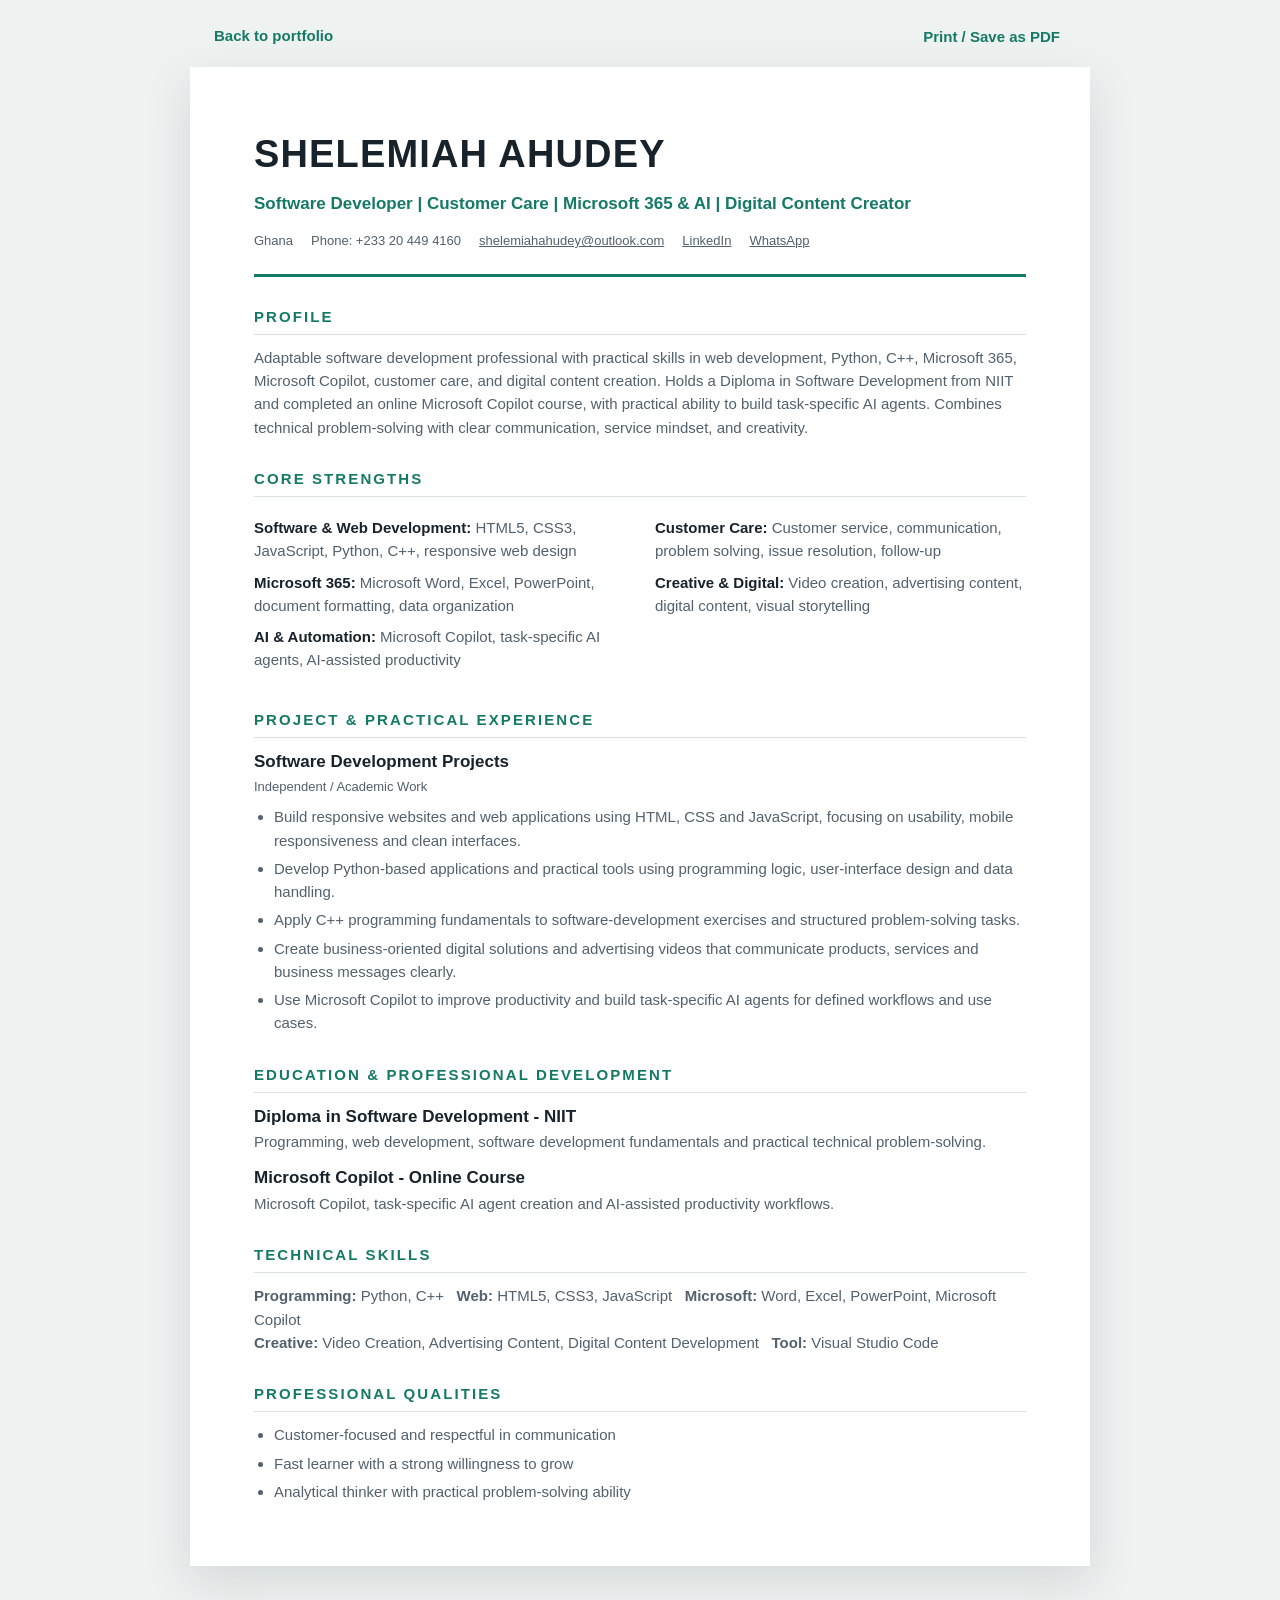
<file: cv.html>
<!DOCTYPE html>
<html lang="en">
<head>
  <meta charset="UTF-8" />
  <meta name="viewport" content="width=device-width, initial-scale=1.0" />
  <meta name="description" content="CV of Shelemiah Ahudey, Software Developer." />
  <title>Shelemiah Ahudey | CV</title>
  <link rel="icon" href="/media/favicon.svg" type="image/svg+xml" />
  <style>
    :root { --ink: #18222b; --muted: #52616d; --accent: #157a65; --line: #d9e1e5; --paper: #ffffff; --bg: #eef2f1; }
    * { box-sizing: border-box; }
    body { margin: 0; background: var(--bg); color: var(--ink); font: 15px/1.55 Arial, sans-serif; }
    .toolbar { display: flex; justify-content: space-between; max-width: 900px; margin: 24px auto 0; padding: 0 24px; }
    .toolbar a, .toolbar button { color: var(--accent); background: transparent; border: 0; font: inherit; font-weight: 700; text-decoration: none; cursor: pointer; }
    .cv { max-width: 900px; margin: 18px auto 40px; padding: 58px 64px; background: var(--paper); box-shadow: 0 16px 45px rgba(24, 34, 43, .12); }
    header { border-bottom: 3px solid var(--accent); padding-bottom: 22px; }
    h1 { margin: 0; font-size: 38px; letter-spacing: .03em; }
    .headline { margin: 7px 0 14px; color: var(--accent); font-size: 17px; font-weight: 700; }
    .contact { display: flex; flex-wrap: wrap; gap: 8px 18px; color: var(--muted); font-size: 13px; }
    a { color: inherit; }
    section { margin-top: 28px; }
    h2 { margin: 0 0 11px; padding-bottom: 6px; border-bottom: 1px solid var(--line); color: var(--accent); font-size: 15px; letter-spacing: .14em; }
    p { margin: 0; color: var(--muted); }
    .role { margin-bottom: 12px; }
    .role-title { margin: 0; font-size: 17px; }
    .role-meta { margin: 2px 0 8px; color: var(--muted); font-size: 13px; }
    ul { margin: 8px 0 0; padding-left: 20px; color: var(--muted); }
    li { margin: 5px 0; }
    .columns { display: grid; grid-template-columns: 1fr 1fr; gap: 30px; }
    .skill-group { margin: 8px 0; color: var(--muted); }
    .skill-group strong { color: var(--ink); }
    @media (max-width: 700px) {
      .toolbar { margin-top: 16px; padding: 0 16px; }
      .cv { margin: 14px 12px 24px; padding: 34px 24px; }
      h1 { font-size: 30px; }
      .columns { grid-template-columns: 1fr; gap: 0; }
    }
    @media print {
      body { background: #fff; }
      .toolbar { display: none; }
      .cv { margin: 0; max-width: none; padding: 0; box-shadow: none; }
      a { text-decoration: none; }
    }
  </style>
</head>
<body>
  <div class="toolbar">
    <a href="/">Back to portfolio</a>
    <button type="button" onclick="window.print()">Print / Save as PDF</button>
  </div>

  <main class="cv">
    <header>
      <h1>SHELEMIAH AHUDEY</h1>
      <p class="headline">Software Developer | Customer Care | Microsoft 365 &amp; AI | Digital Content Creator</p>
      <div class="contact">
        <span>Ghana</span>
        <span>Phone: +233 20 449 4160</span>
        <a href="mailto:shelemiahahudey@outlook.com">shelemiahahudey@outlook.com</a>
        <a href="https://www.linkedin.com/in/shelemiah-ahudey-629888390" target="_blank" rel="noopener">LinkedIn</a>
        <a href="https://wa.me/233204494160" target="_blank" rel="noopener">WhatsApp</a>
      </div>
    </header>

    <section>
      <h2>PROFILE</h2>
      <p>Adaptable software development professional with practical skills in web development, Python, C++, Microsoft 365, Microsoft Copilot, customer care, and digital content creation. Holds a Diploma in Software Development from NIIT and completed an online Microsoft Copilot course, with practical ability to build task-specific AI agents. Combines technical problem-solving with clear communication, service mindset, and creativity.</p>
    </section>

    <section>
      <h2>CORE STRENGTHS</h2>
      <div class="columns">
        <div>
          <p class="skill-group"><strong>Software &amp; Web Development:</strong> HTML5, CSS3, JavaScript, Python, C++, responsive web design</p>
          <p class="skill-group"><strong>Microsoft 365:</strong> Microsoft Word, Excel, PowerPoint, document formatting, data organization</p>
          <p class="skill-group"><strong>AI &amp; Automation:</strong> Microsoft Copilot, task-specific AI agents, AI-assisted productivity</p>
        </div>
        <div>
          <p class="skill-group"><strong>Customer Care:</strong> Customer service, communication, problem solving, issue resolution, follow-up</p>
          <p class="skill-group"><strong>Creative &amp; Digital:</strong> Video creation, advertising content, digital content, visual storytelling</p>
        </div>
      </div>
    </section>

    <section>
      <h2>PROJECT &amp; PRACTICAL EXPERIENCE</h2>
      <div class="role">
        <h3 class="role-title">Software Development Projects</h3>
        <p class="role-meta">Independent / Academic Work</p>
        <ul>
          <li>Build responsive websites and web applications using HTML, CSS and JavaScript, focusing on usability, mobile responsiveness and clean interfaces.</li>
          <li>Develop Python-based applications and practical tools using programming logic, user-interface design and data handling.</li>
          <li>Apply C++ programming fundamentals to software-development exercises and structured problem-solving tasks.</li>
          <li>Create business-oriented digital solutions and advertising videos that communicate products, services and business messages clearly.</li>
          <li>Use Microsoft Copilot to improve productivity and build task-specific AI agents for defined workflows and use cases.</li>
        </ul>
      </div>
    </section>

    <section>
      <h2>EDUCATION &amp; PROFESSIONAL DEVELOPMENT</h2>
      <div class="role"><h3 class="role-title">Diploma in Software Development - NIIT</h3><p>Programming, web development, software development fundamentals and practical technical problem-solving.</p></div>
      <div class="role"><h3 class="role-title">Microsoft Copilot - Online Course</h3><p>Microsoft Copilot, task-specific AI agent creation and AI-assisted productivity workflows.</p></div>
    </section>

    <section>
      <h2>TECHNICAL SKILLS</h2>
      <p><strong>Programming:</strong> Python, C++ &nbsp; <strong>Web:</strong> HTML5, CSS3, JavaScript &nbsp; <strong>Microsoft:</strong> Word, Excel, PowerPoint, Microsoft Copilot</p>
      <p><strong>Creative:</strong> Video Creation, Advertising Content, Digital Content Development &nbsp; <strong>Tool:</strong> Visual Studio Code</p>
    </section>

    <section>
      <h2>PROFESSIONAL QUALITIES</h2>
      <ul>
        <li>Customer-focused and respectful in communication</li>
        <li>Fast learner with a strong willingness to grow</li>
        <li>Analytical thinker with practical problem-solving ability</li>
      </ul>
    </section>
  </main>
</body>
</html>
</file>
